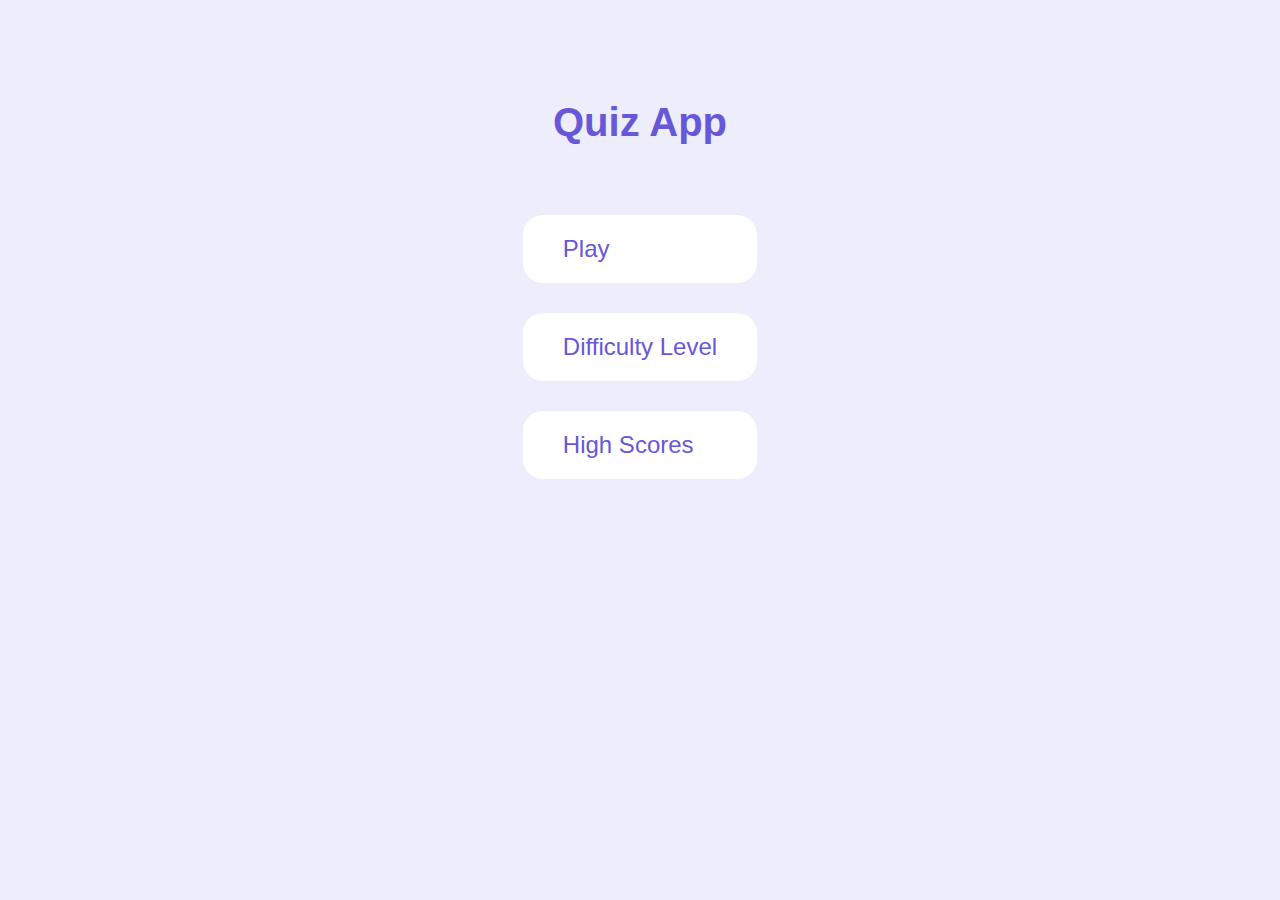
<file: index.html>
<!DOCTYPE html>
<html lang="en">

<head>
    <meta charset="UTF-8">
    <meta name="viewport" content="width=device-width, initial-scale=1.0">
    <link rel="stylesheet" href="./Css/global.css">
    <link rel="stylesheet" href="./Css/style.css">
    <title>Document</title>
</head>

<body>
    <h1>
        Quiz App
    </h1>
    <div class="container">

        <a href="./game.html">
            Play
        </a>
        <a href="./Difficulty-level.html">
            Difficulty Level
        </a>
        <a href="./scores.html">
            High Scores
        </a>
    </div>




</body>

</html>
</file>
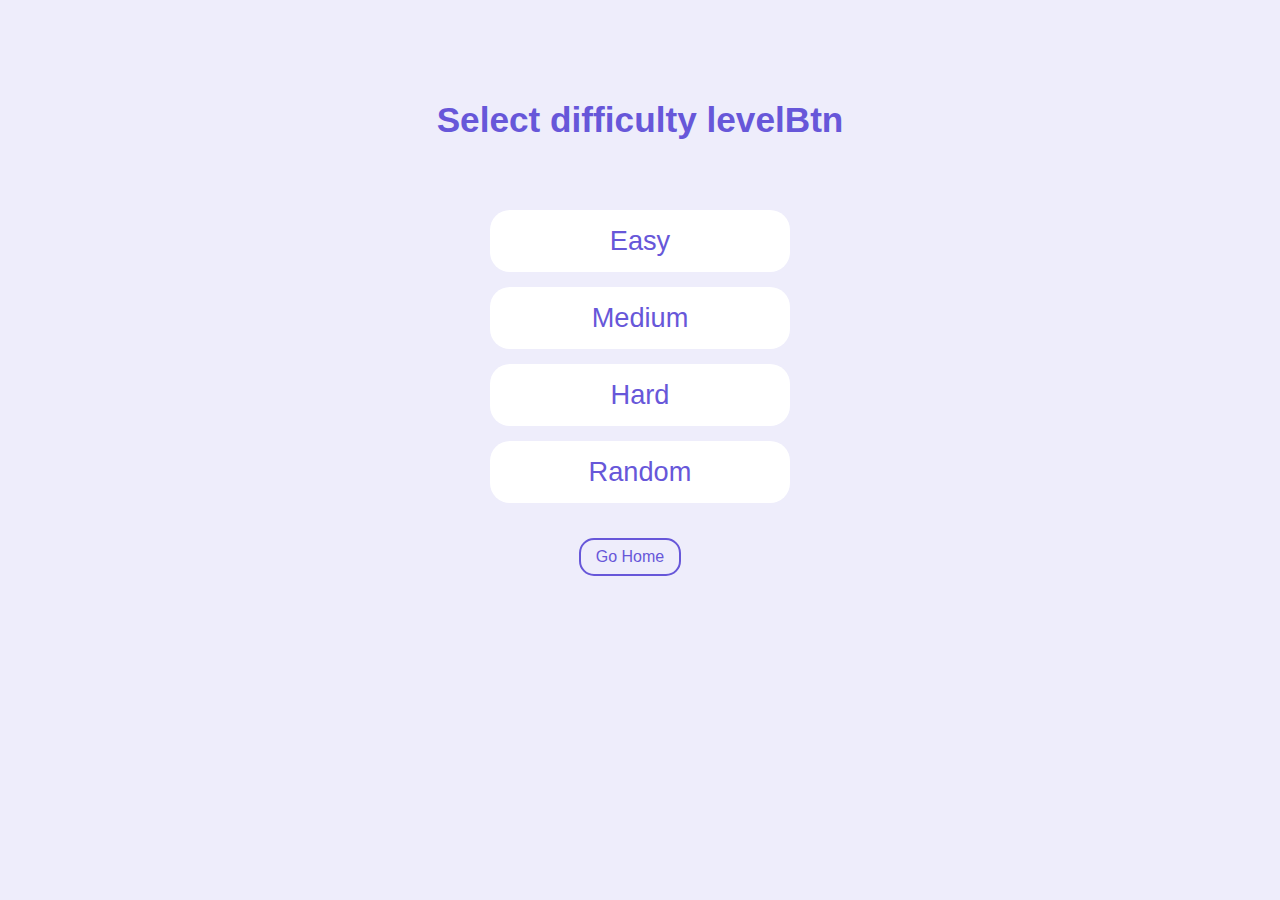
<file: Difficulty-level.html>
<!DOCTYPE html>
<html lang="en">

<head>
    <meta charset="UTF-8">
    <meta name="viewport" content="width=device-width, initial-scale=1.0">
    <link rel="stylesheet" href="./Css/global.css">
    <link rel="stylesheet" href="./Css/DifficultyLevel.css">
    <title> Difficulty level</title>
</head>

<body>
  <h3>Select difficulty levelBtn</h3>
  <button id="easy">Easy</button>
  <button id="medium">Medium</button>
  <button id="hard">Hard</button>
  <button  id="random">Random</button>
  <a href="./index.html"> Go Home</a>
    

    <script src="./Js/Difficulty-level.js"></script>
</body>

</html>
</file>
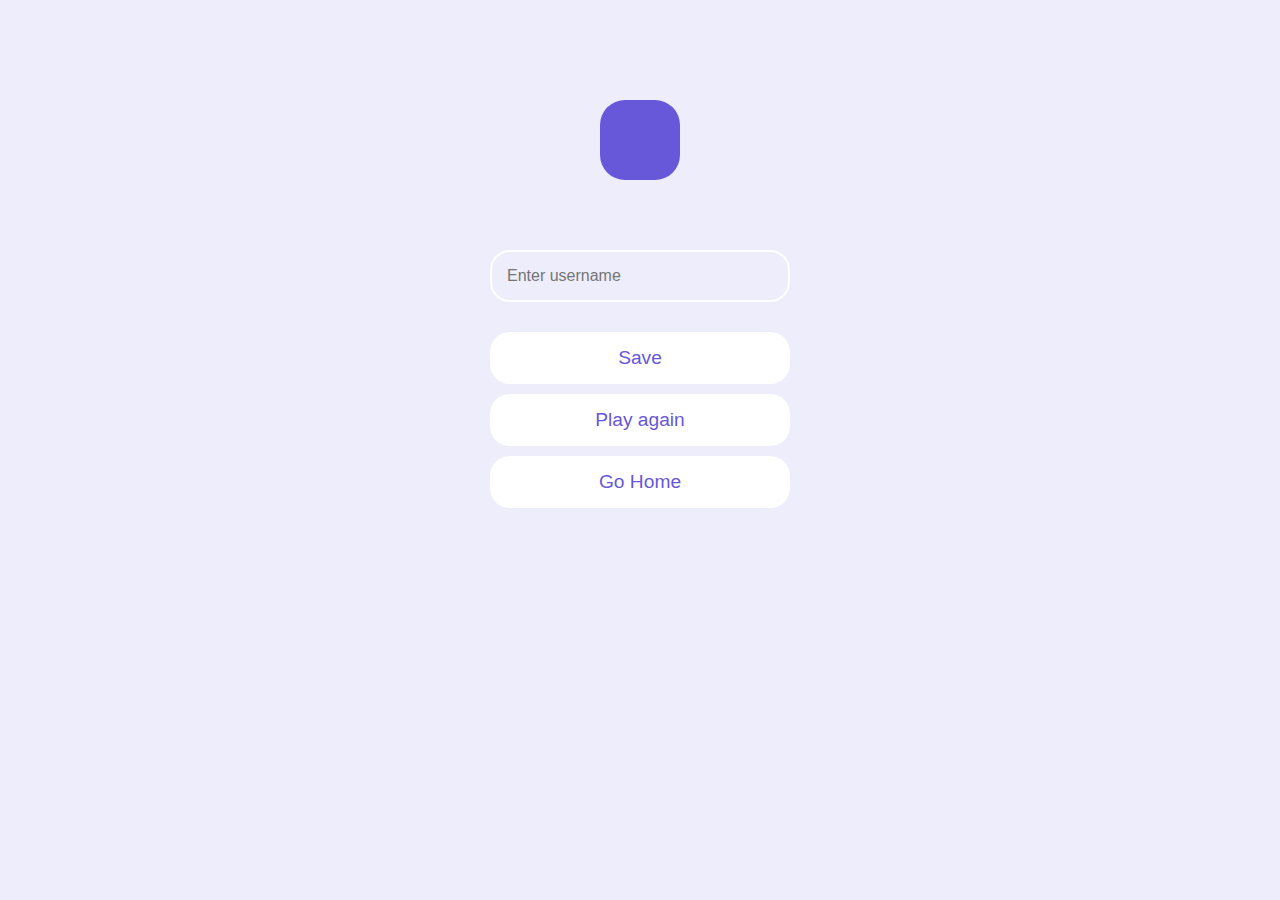
<file: end.html>
<!DOCTYPE html>
<html lang="en">
<head>
    <meta charset="UTF-8">
    <meta name="viewport" content="width=device-width, initial-scale=1.0">
    <link rel="stylesheet" href="./Css/global.css">
    <link rel="stylesheet" href="./Css/end.css">
    <title>QuizApp | End</title>
</head>
<body>
    <p id="showScore"></p>
    <input type="text" placeholder="Enter username ">
    <div id="alertMessage"></div>
    <button>Save</button>
    <a href="./game.html">Play again</a>
    <a href="./index.html">Go Home</a>

    <script src="./Js/end.js"></script>
</body>
</html>
</file>
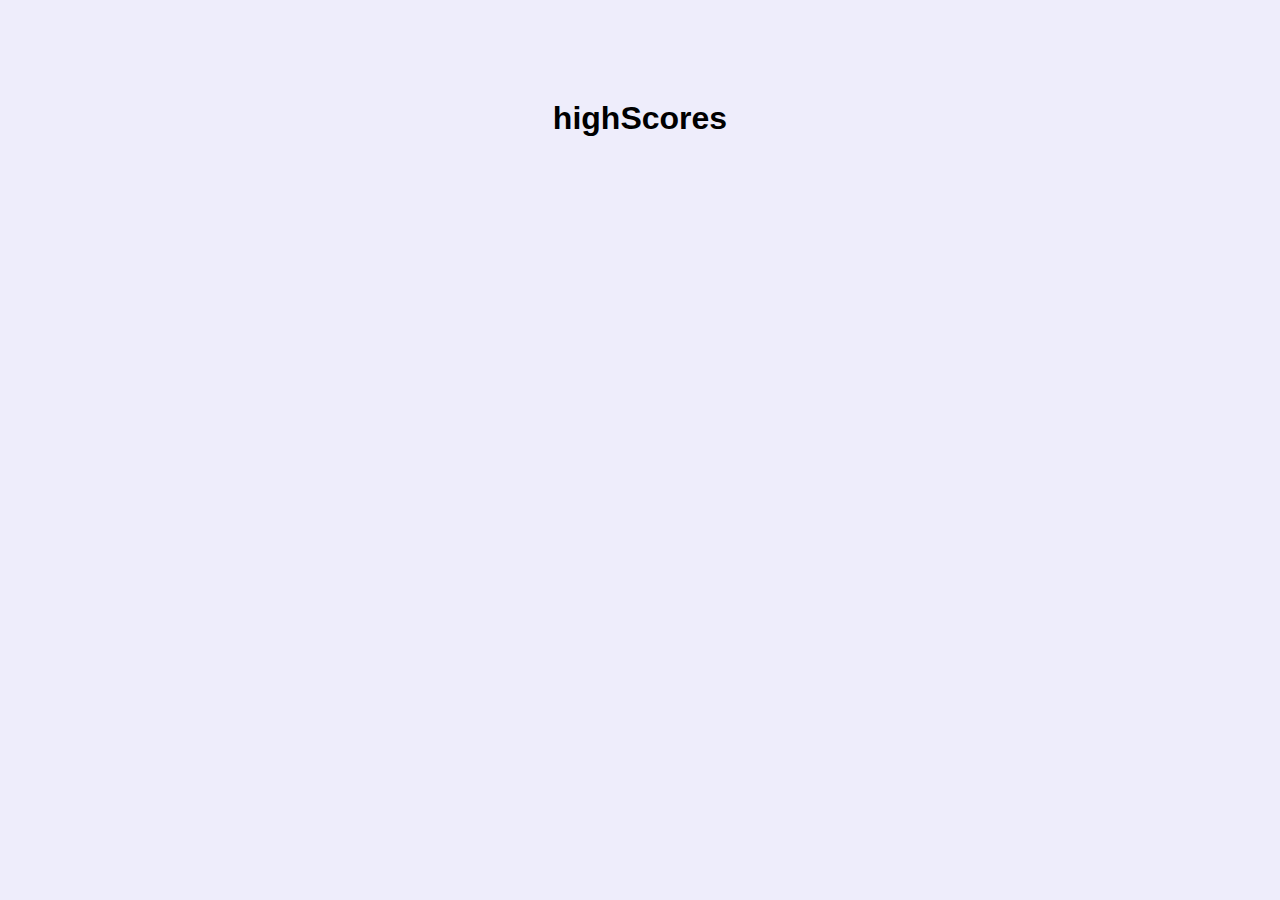
<file: highScores.html>
<!DOCTYPE html>
<html lang="en">

<head>
    <meta charset="UTF-8">
    <meta name="viewport" content="width=device-width, initial-scale=1.0">
    <link rel="stylesheet" href="./global.css">

    <title>Document</title>
</head>

<body>


    <h1>
        highScores
    </h1>
</body>

</html>
</file>
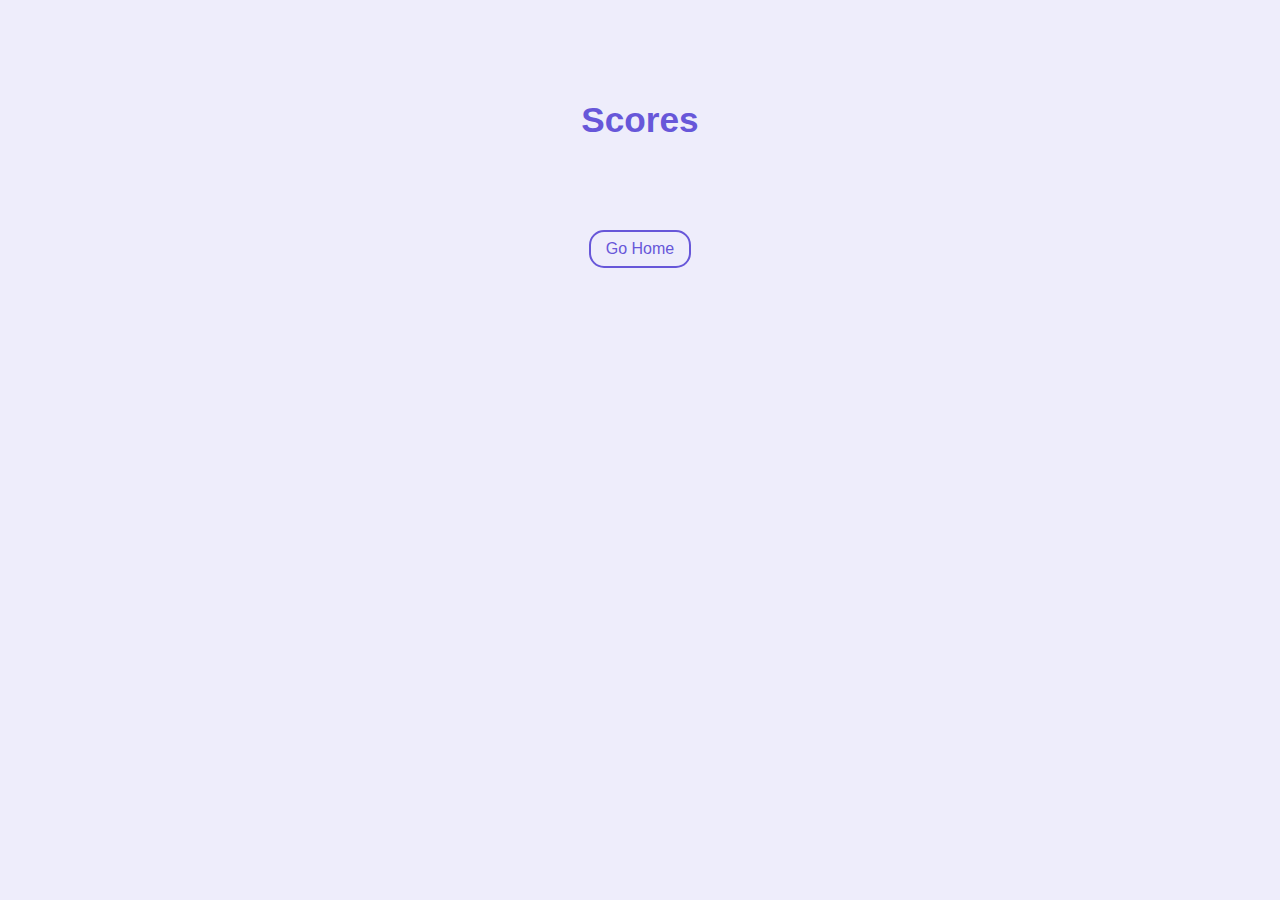
<file: scores.html>
<!DOCTYPE html>
<html lang="en">
<head>
    <meta charset="UTF-8">
    <meta name="viewport" content="width=device-width, initial-scale=1.0">
    <link rel="stylesheet" href="./Css/global.css">
    <link rel="stylesheet" href="./Css/scores.css">
    <title>High Scores</title>
</head>
<body>
    <h3>
        Scores
    </h3>
    <ol>
    </ol>
    <a href="./index.html">Go Home</a>



<script src="./Js/scores.js"></script>
</body>
</html>
</file>
<file: Css/global.css>
*{
    padding: 0;
    margin: 0;
    box-sizing: border-box;
    font-family: Arial, Helvetica, sans-serif;

}
body{
    max-width: 1000px;
    margin: auto;
    background-color: #eeedfb;
    display: flex;
    flex-direction: column;
    align-items: center;
    padding-top: 100px;
}
</file>
<file: Css/style.css>
h1{
    color: #6757d9;
    margin-bottom: 50px;
    font-size: 2.5rem;
}
.container{
    display: flex;
    flex-direction: column;
    width: fit-content;
    padding: 20px;
}
a{
    background-color: #fff;
    margin-bottom: 30px;
    padding: 20px 40px;
    font-size: 1.5rem;
    color: #6757d9;
    text-decoration: none;
    border-radius: 20px;
    transition:  aa ease-in 0.2s;


}
a:hover{
    background-color: #6757d9;
    color: #fff;
}
</file>
<file: Css/DifficultyLevel.css>
h3{
    font-size: 2.2rem;
    color: #6757d9;
    margin-bottom: 70px;
}

button{
    background-color: #fff;
    border: none;
    border-radius: 20px;
    width: 300px;
    padding: 15px;
    margin-bottom: 15px;
    font-size: 1.7rem;
    text-align: center;
    text-decoration: none;
    color:#6757d9;
    cursor: pointer;
    transition: all ease-in 0.2s;
}
button:hover{
    background-color: #6757d9;
    color: #fff;
}
a{
    color: #6757d9;
    font-size: 1rem;
    background-color: #eeedfb;
    border: 2px solid #6757d9;
    border-radius: 15px;
    padding: 8px 15px;
    margin: 20px 20px 0 0 ;
    cursor: pointer;
    text-decoration: none;
    transition: all ease-in 0.2;
}
a:hover{
    background-color: #6757d9;
    color: #fff;
}
</file>
<file: Css/end.css>
:root {
  --color-primary: #f9d72f;
  --color-background: #e6e6e6;
  --color-task: #f7f7f7;
  --color-success: #36d39a;
  --color-warning: #fbbe23;
  --color-error: #f87171;
}

.alert-message {
  width: 300px;
  height: auto;
  display: flex;
  align-items: center;
  font-size: 0.5rem;
  border-radius: 25px;
   margin-bottom: 10px;
}
.alert {
    text-align: center;
  width: 300px;
  text-align: center;
  border-radius: 15px;
  padding: 5px;
  font-size: 1.2rem;
  height: 40px;
  margin-bottom: 10px;
  display: flex;
  align-items: center;
  justify-content: center;
}
.alert-success {
  background-color: var(--color-success);
}
.alert-error {
  background-color: var(--color-error);
}
.alert-warning {
  background-color: var(--color-warning);
}

p {
  font-size: 3rem;
  font-weight: 600;
  background-color: #6757d9;
  color: #fff;
  width: 80px;
  height: 80px;
  line-height: 80px;
  text-align: center;
  border-radius: 25px;
  margin-bottom: 70px;
}
input {
  border: 2px solid #fff;
  background-color: #eeedfb;
  padding: 15px;
  width: 300px;
  font-size: 1rem;
  border-radius: 20px;
  margin-bottom: 30px;
  transition: all ease-in 0.2s;
}
input:focus {
  outline: none;
  border-color: #6757d9;
}
button,
a {
  background-color: #fff;
  border: none;
  border-radius: 20px;
  width: 300px;
  padding: 15px;
  margin-bottom: 10px;
  font-size: 1.2rem;
  text-align: center;
  text-decoration: none;
  color: #6757d9;
  cursor: pointer;
  transition: all 0.2s ease-in;
}
button:hover,
a:hover {
  background-color: #6757d9;
  color: #fff;
}
</file>
<file: global.css>
*{
    padding: 0;
    margin: 0;
    box-sizing: border-box;
    font-family: Arial, Helvetica, sans-serif;

}
body{
    max-width: 1000px;
    margin: auto;
    background-color: #eeedfb;
    display: flex;
    flex-direction: column;
    align-items: center;
    padding-top: 100px;
}
</file>
<file: Css/scores.css>
h3{
    font-size: 2.2rem;
    color: #6757d9;
    margin-bottom: 70px;
}
li{
    list-style: none;
    background-color: #fff;
    border-radius: 20px;
    width: 500px;
    padding: 15px;
    margin-bottom: 15px;
    font-size: 1.2rem;
    display: flex;
    justify-content: space-between;
    align-items: center;
}
li span:first-child{
    background-color: #6757d9;
    width:35px ;
    height: 35px;
    line-height: 35px;
    text-align: center;
    color: #fff;
    border-radius:12px;
}
li p{ 
    width: 100%;
    padding-left: 20px;
    font-size: 1.3rem;
    color: rgb(86 , 86 , 86 );
}
li span:last-child{
    background-color: #eeedfb;
    width: 35px;
    height: 35px;
    line-height: 35px;
    text-align: center;
    color: #6757d9;
    font-size: 1.2rem;
    border-radius: 12px;
}
a{
    color: #6757d9;
    font-size: 1rem;
    background-color: #eeedfb;
    border: 2px solid #6757d9;
    border-radius: 15px;
    padding: 8px 15px;
    margin: 20px;
    cursor: pointer;
    text-decoration: none;
    transition:  all ease-in 0.2s;
}
a:hover{
    background-color: #6757d9;
    color: #fff;
}
</file>
